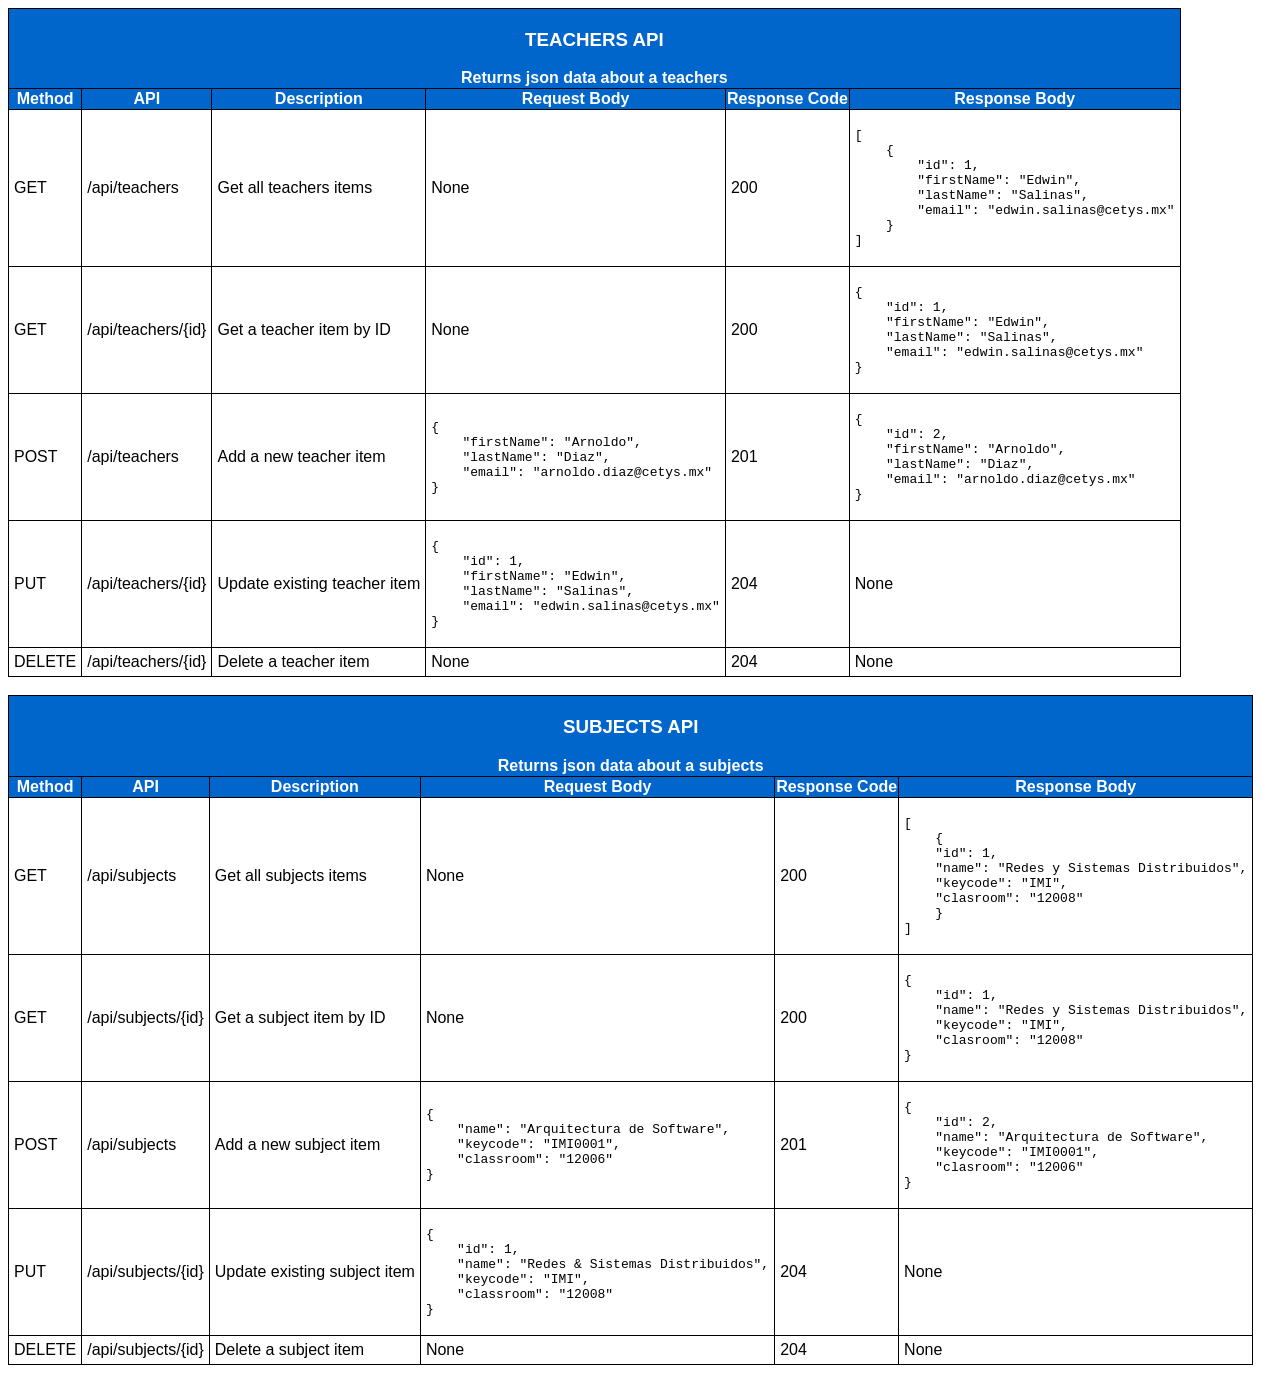
<file: api_cs_rest/wwwroot/index.html>
﻿<!DOCTYPE html>
<html>
<head>
    <meta charset="utf-8" />
    <title>CRUD API Documentation</title>
    <link href="_styl/base.css" rel="stylesheet" />
</head>
<body>

    <table>
        <tr>
            <th colspan="6">
            <h3>TEACHERS API</h3>
            <b>Returns json data about a teachers</b>
            </th>
        </tr>
        <tr>
            <th>Method</th>
            <th>API</th>
            <th>Description</th>
            <th>Request Body</th>
            <th>Response Code</th>
            <th>Response Body</th>
        </tr>
        <tr>
            <td>GET</td>
            <td>/api/teachers</td>
            <td>Get all teachers items</td>
            <td>None</td>
            <td>200</td>
            <td>
<pre><code>[
    {
        "id": 1,
        "firstName": "Edwin",
        "lastName": "Salinas",
        "email": "edwin.salinas@cetys.mx"
    }
]</code></pre>
            </td>
        </tr>
        <tr>
            <td>GET</td>
            <td>/api/teachers/{id}</td>
            <td>Get a teacher item by ID</td>
            <td>None</td>
            <td>200</td>
            <td>
<pre><code>{
    "id": 1,
    "firstName": "Edwin",
    "lastName": "Salinas",
    "email": "edwin.salinas@cetys.mx"
}</code></pre>
            </td>
        </tr>
        <tr>
            <td>POST</td>
            <td>/api/teachers</td>
            <td>Add a new teacher item</td>
            <td>
<pre><code>{
    "firstName": "Arnoldo",
    "lastName": "Diaz",
    "email": "arnoldo.diaz@cetys.mx"
}</code></pre>
            </td>
            <td>201</td>
            <td>
<pre><code>{
    "id": 2,
    "firstName": "Arnoldo",
    "lastName": "Diaz",
    "email": "arnoldo.diaz@cetys.mx"
}</code></pre>
            </td>
        </tr>
        <tr>
            <td>PUT</td>
            <td>/api/teachers/{id}</td>
            <td>Update existing teacher item</td>
            <td>
<pre><code>{
    "id": 1,
    "firstName": "Edwin",
    "lastName": "Salinas",
    "email": "edwin.salinas@cetys.mx"
}</code></pre>
            </td>
            <td>204</td>
            <td>None</td>
        </tr>
        <tr>
            <td>DELETE</td>
            <td>/api/teachers/{id}</td>
            <td>Delete a teacher item</td>
            <td>None</td>
            <td>204</td>
            <td>None</td>
        </tr>
    </table>

    <br />

    <table>
        <tr>
            <th colspan="6">
                <h3>SUBJECTS API</h3>
                <b>Returns json data about a subjects</b>
            </th>
        </tr>

        <tr>
            <th>Method</th>
            <th>API</th>
            <th>Description</th>
            <th>Request Body</th>
            <th>Response Code</th>
            <th>Response Body</th>
        </tr>
        <tr>
            <td>GET</td>
            <td>/api/subjects</td>
            <td>Get all subjects items</td>
            <td>None</td>
            <td>200</td>
            <td>
<pre><code>[
    {
    "id": 1,
    "name": "Redes y Sistemas Distribuidos",
    "keycode": "IMI",
    "clasroom": "12008"
    }
]</code></pre>
            </td>
        </tr>
        <tr>
            <td>GET</td>
            <td>/api/subjects/{id}</td>
            <td>Get a subject item by ID</td>
            <td>None</td>
            <td>200</td>
            <td>
<pre><code>{
    "id": 1,
    "name": "Redes y Sistemas Distribuidos",
    "keycode": "IMI",
    "clasroom": "12008"
}</code></pre>
            </td>
        </tr>
        <tr>
            <td>POST</td>
            <td>/api/subjects</td>
            <td>Add a new subject item</td>
            <td>
<pre><code>{
    "name": "Arquitectura de Software",
    "keycode": "IMI0001",
    "classroom": "12006"
}</code></pre>
            </td>
            <td>201</td>
            <td>
<pre><code>{
    "id": 2,
    "name": "Arquitectura de Software",
    "keycode": "IMI0001",
    "clasroom": "12006"
}</code></pre>
            </td>
        </tr>
        <tr>
            <td>PUT</td>
            <td>/api/subjects/{id}</td>
            <td>Update existing subject item</td>
            <td>
<pre><code>{
    "id": 1,
    "name": "Redes & Sistemas Distribuidos",
    "keycode": "IMI",
    "classroom": "12008"
}</code></pre>
            </td>
            <td>204</td>
            <td>None</td>
        </tr>
        <tr>
            <td>DELETE</td>
            <td>/api/subjects/{id}</td>
            <td>Delete a subject item</td>
            <td>None</td>
            <td>204</td>
            <td>None</td>
        </tr>
    </table>

</body>
</html>
</file>
<file: api_cs_rest/wwwroot/_styl/base.css>
﻿
input[type='submit'], button, [aria-label] {
    cursor: pointer;
}

#spoiler {
    display: none;
}

table {
    font-family: Arial, sans-serif;
    border: 1px solid;
    border-collapse: collapse;
}

th {
    background-color: #0066CC;
    border: 1px solid;
    border-color: #000000;
    color: #FFFFFF;
}

td {
    border: 1px solid;
    padding: 5px;
}
</file>
